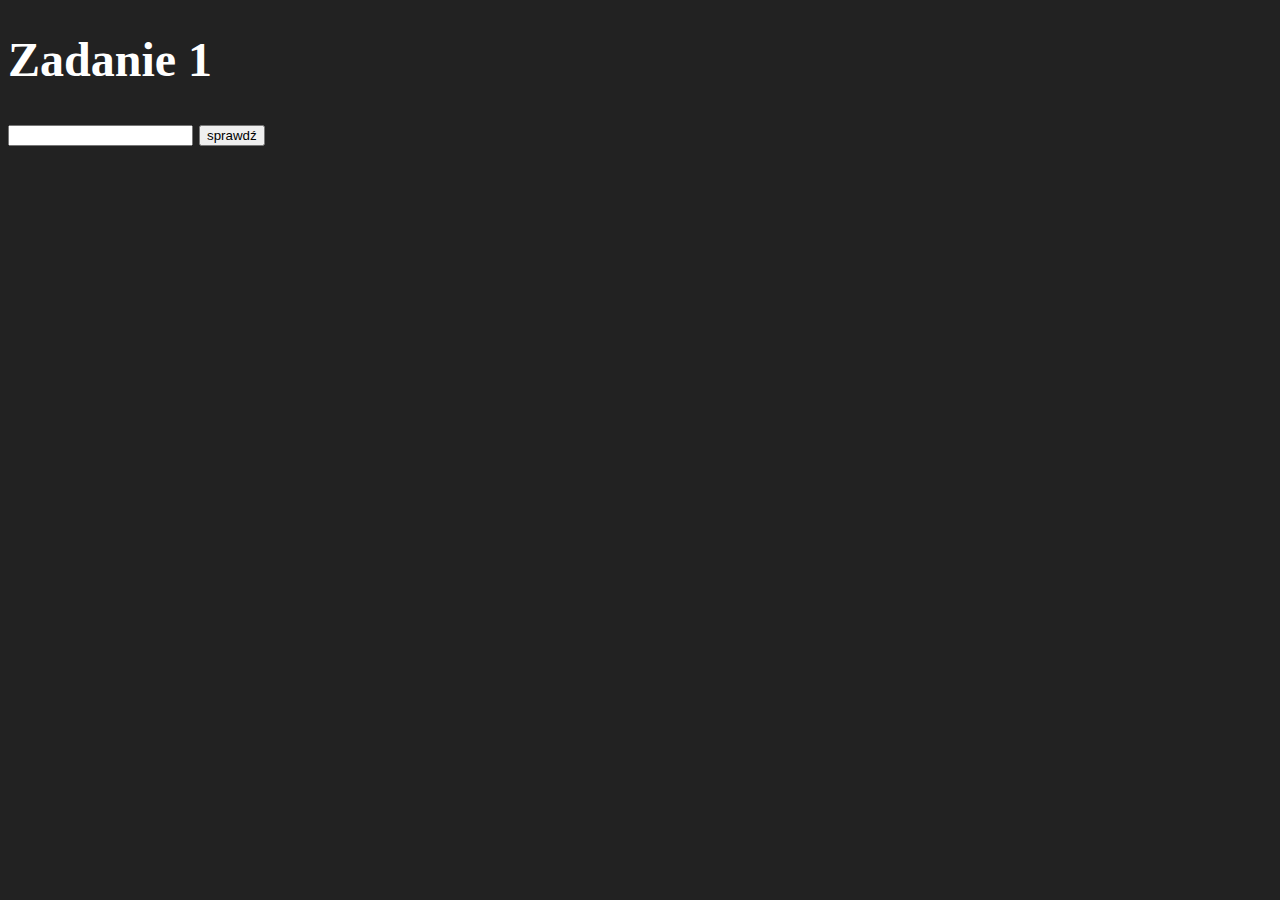
<file: exercises/exercise_1/exercise_1.html>
<!DOCTYPE html>
<html lang="pl">
    <head>
        <meta charset="UTF-8">
        <meta http-equiv="X-UA-Compatible" content="IE=edge">
        <meta name="viewport" content="width=device-width, initial-scale=1.0">
        <title>Exercise 1</title>

        <script type="text/javascript" src="exercise_1.js"></script>
        <link rel="stylesheet" href="exercise_1.css">
    </head>
    <body>

        <h1>Zadanie 1</h1>

        <input type="text" id="pole"/>
        <input type="submit" value="sprawdź" onclick="sprawdz()"/>
        <p>
            <div id="wynik"></div>
        </p>
    </body>
</html>
</file>
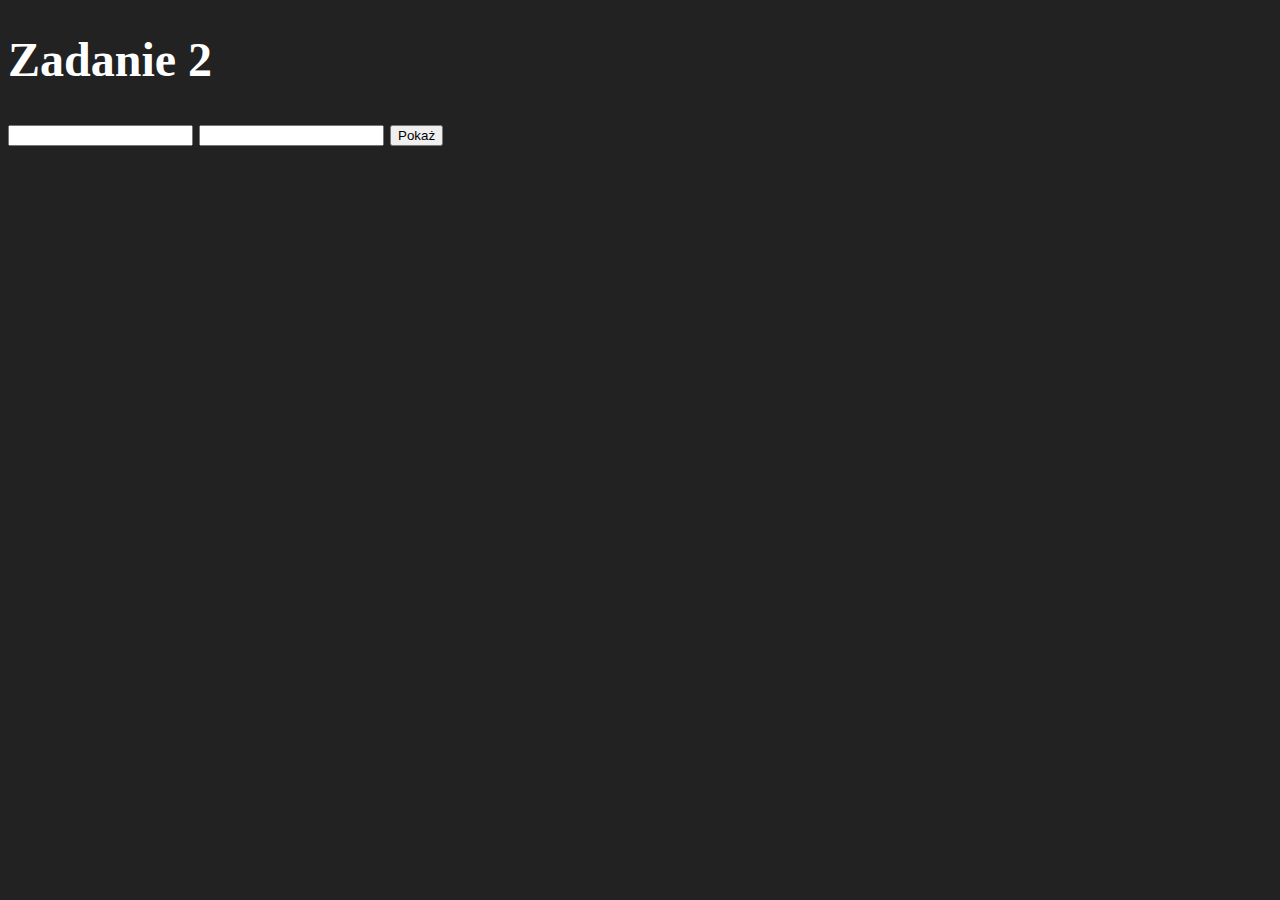
<file: exercises/exercise_2/exercise_2.html>
<!DOCTYPE html>
<html lang="pl">
    <head>
        <meta charset="UTF-8">
        <meta http-equiv="X-UA-Compatible" content="IE=edge">
        <meta name="viewport" content="width=device-width, initial-scale=1.0">
        <title>Exercise 1</title>

        <script type="text/javascript" src="exercise_2.js"></script>
        <link rel="stylesheet" href="exercise_2.css">
    </head>
    <body>

        <h1>Zadanie 2</h1>

        <input type="text" id="pole1"/>
        <input type="text" id="pole2"/>
        <input type="submit" value="Pokaż" onclick="wypisz()"/>
        <p>
            <div id="wynik2"></div>
        </p>
    </body>
</html>
</file>
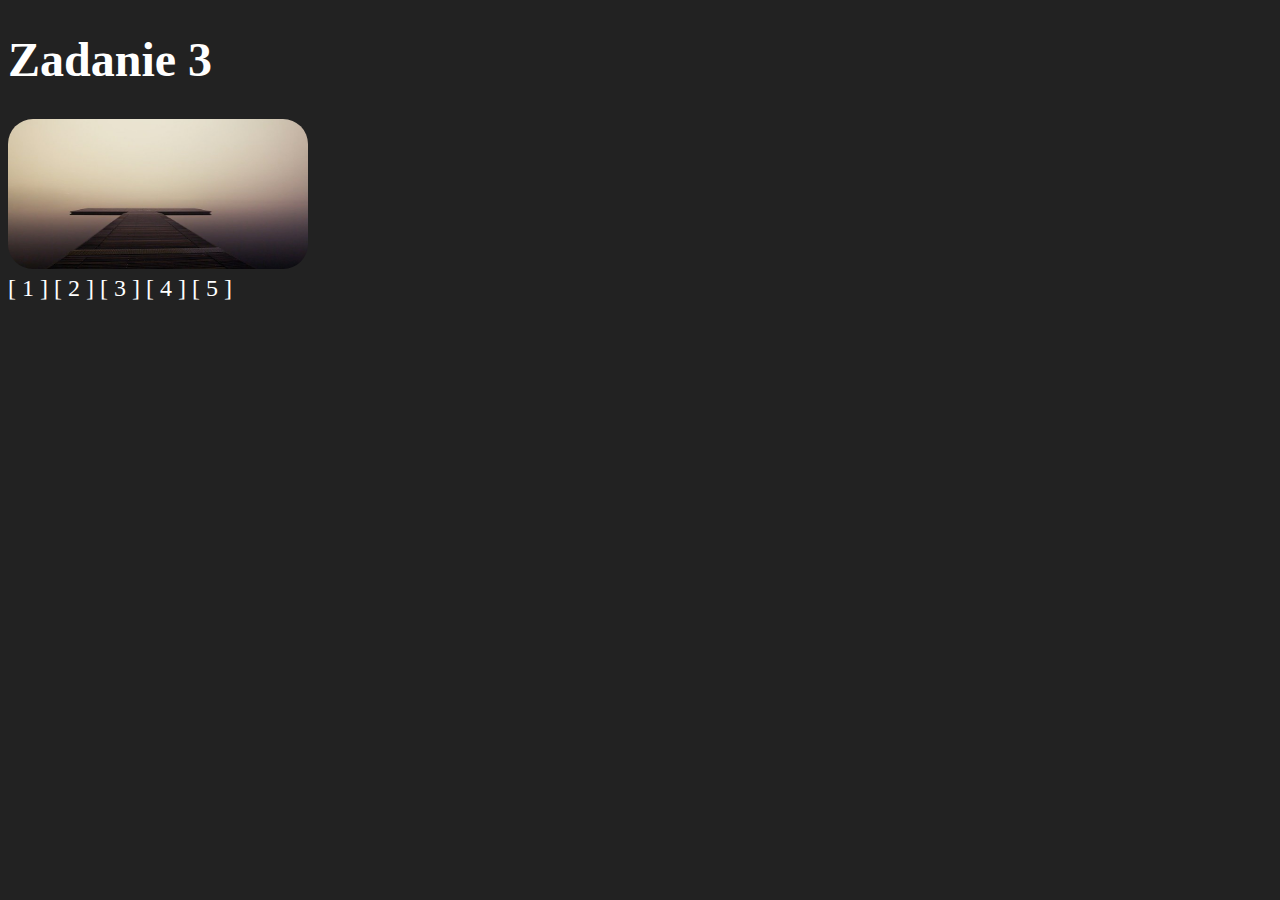
<file: exercises/exercise_3/exercise_3.html>
<!DOCTYPE html>
<html lang="pl">
    <head>
        <meta charset="UTF-8">
        <meta http-equiv="X-UA-Compatible" content="IE=edge">
        <meta name="viewport" content="width=device-width, initial-scale=1.0">
        <title>Document</title>


        <script src="https://code.jquery.com/jquery-3.6.0.js" integrity="sha256-H+K7U5CnXl1h5ywQfKtSj8PCmoN9aaq30gDh27Xc0jk=" crossorigin="anonymous"></script>
        <script type="text/javascript" src="exercise_3.js"></script>
        <link rel="stylesheet" href="exercise_3.css">





    </head>
    <body onload="zmienslajd()">

        <h1>Zadanie 3</h1>

        <div id="slider"></div>

        <span onclick="ustawslajd(1)" class="sliderbutton">[ 1 ]</span>
        <span onclick="ustawslajd(2)" class="sliderbutton">[ 2 ]</span>
        <span onclick="ustawslajd(3)" class="sliderbutton">[ 3 ]</span>
        <span onclick="ustawslajd(4)" class="sliderbutton">[ 4 ]</span>
        <span onclick="ustawslajd(5)" class="sliderbutton">[ 5 ]</span>

    </body>
</html>
</file>
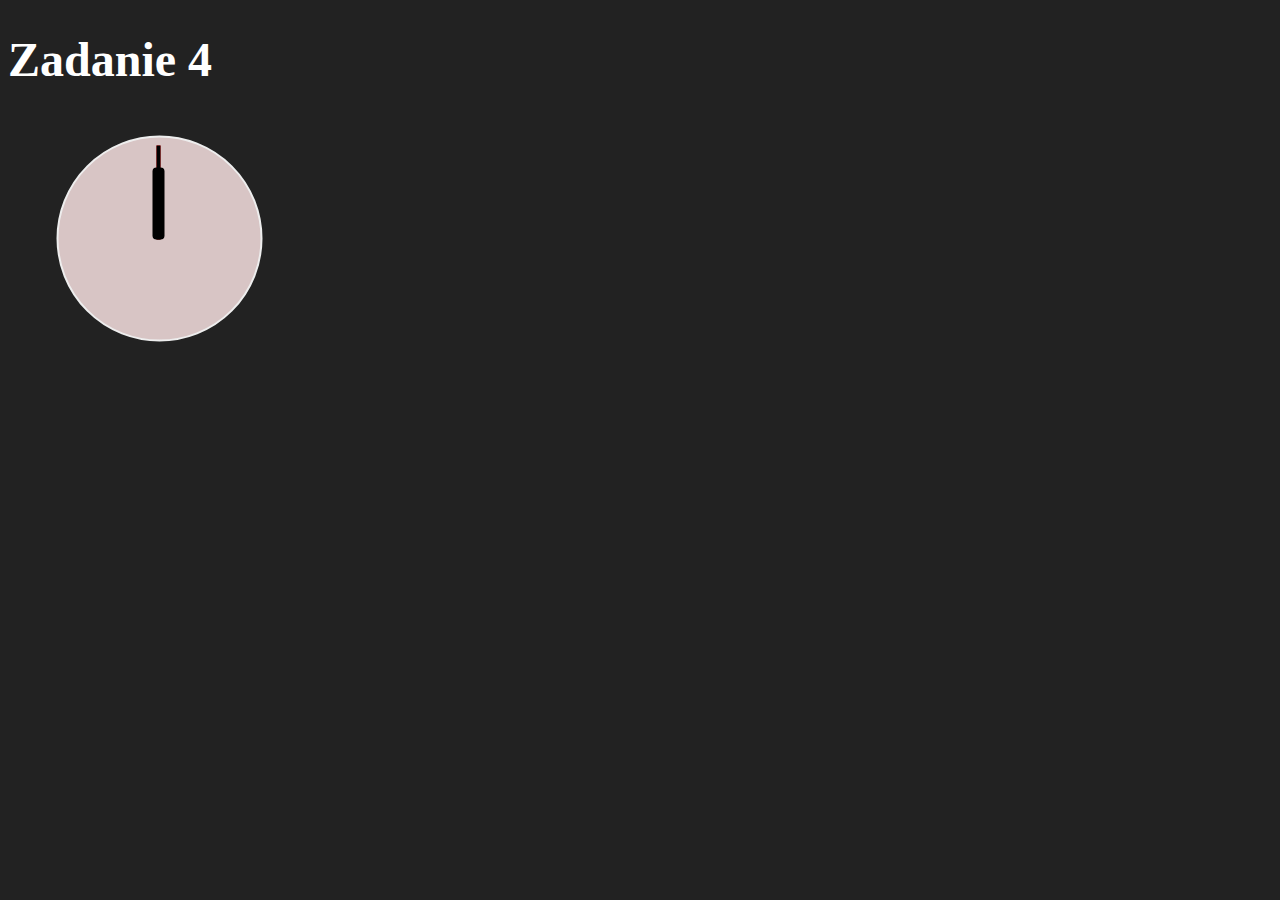
<file: exercises/exercise_4/exercise_4.html>
<!DOCTYPE html>
<html lang="pl">
    <head>
        <meta charset="UTF-8">
        <meta http-equiv="X-UA-Compatible" content="IE=edge">
        <meta name="viewport" content="width=device-width, initial-scale=1.0">
        <title>Exercise 4</title>

        
        <link rel="stylesheet" href="exercise_4.css">
    </head>
    <body>
        <h1>Zadanie 4</h1>
        <div class="clock">
            <span class="hand seconds animate"></span>
            <span class="hand minutes animate"></span>
            <span class="hand hours animate"></span>
        </div>

        <script type="text/javascript" src="exercise_4.js"></script>
    </body>
</html>
</file>
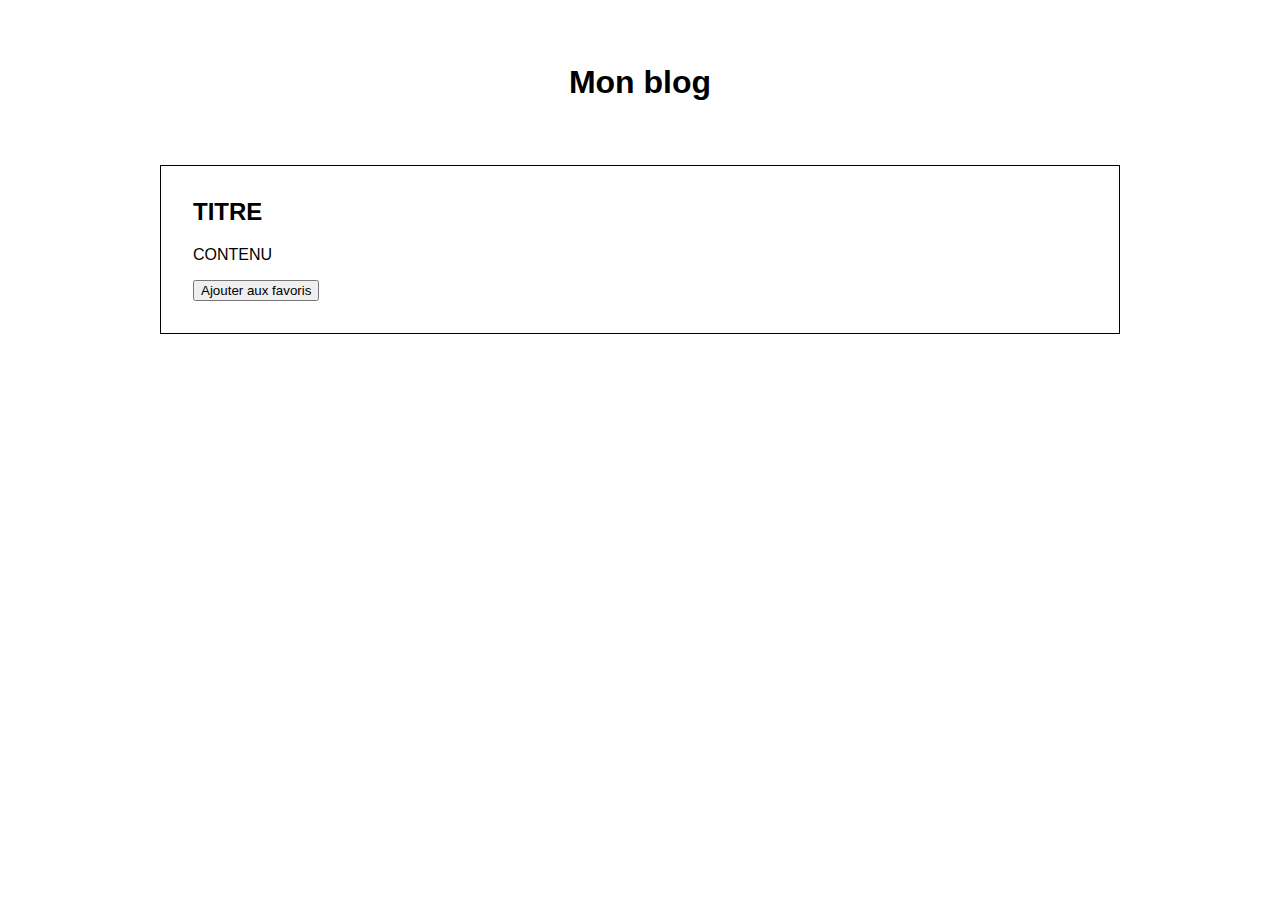
<file: exercises/exercise_6/article.html>
<!DOCTYPE html>
<html lang="pl">
<head>
    <meta charset="UTF-8">
    <link rel="stylesheet" href="./exercise_6.css">
    <script src="./article.js" defer></script>
</head>
<body>
    <main class="main" id="main">
        <h1 class="title"><a href="/">Mon blog</a></h1>
            <article class="blog">
                <h2 id="blog__title" class="blog__title">TITRE</h2>
                <p id="blog__body" class="blog__body">CONTENU</p>
                <button id="blog__btn" class="blog__btn">Ajouter aux favoris</button>
            </article>
    </main>
</body>
</html>
</file>
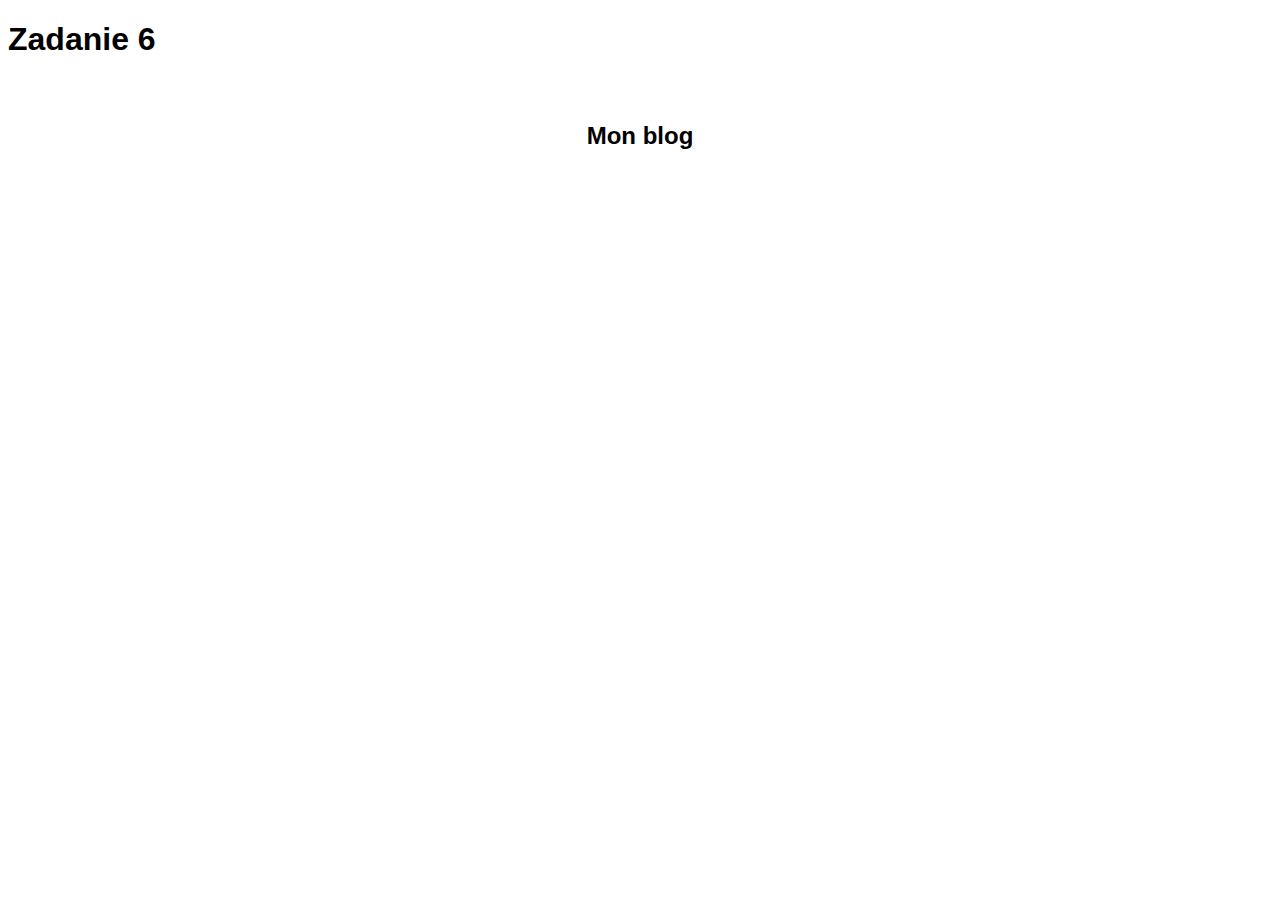
<file: exercises/exercise_6/exercise_6.html>
<!DOCTYPE html>
<html lang="pl">
    <head>
        <meta charset="UTF-8">
        <meta http-equiv="X-UA-Compatible" content="IE=edge">
        <meta name="viewport" content="width=device-width, initial-scale=1.0">
        <title>Exercise 5</title>
        
        <link rel="stylesheet" href="exercise_6.css">
        <script src="./exercise_6.js" defer></script>

    </head>
    <body>
        <header>
            <h1>Zadanie 6</h1>
        </header>
        <main class="main" id="main">
            <h2 class="title">Mon blog</h2>
            <template id="templateArticle">
                <article class="blog">
                    <h3 id="blog__title" class="blog__title">TITRE</h3>
                    <p id="blog__body" class="blog__body">CONTENU</p>
                    <a href="./article.html" id="blog__link" class="blog__link">Voir l'article</a>
                </article>
            </template>
        </main>

        
    </body>
</html>
</file>
<file: exercises/exercise_1/exercise_1.css>
body {
  background: #222222;
  font-size: 24px;
  color: white;
}
/*# sourceMappingURL=exercise_1.css.map */
</file>
<file: exercises/exercise_2/exercise_2.css>
body {
  background: #222222;
  font-size: 24px;
  color: white;
}
/*# sourceMappingURL=exercise_2.css.map */
</file>
<file: exercises/exercise_3/exercise_3.css>
body {
  background: #222222;
  font-size: 24px;
  color: white;
}

img {
  border-radius: 25px;
  height: 150px;
  width: 300px;
}

.sliderbutton {
  cursor: pointer;
}
/*# sourceMappingURL=exercise_3.css.map */
</file>
<file: exercises/exercise_4/exercise_4.css>
body {
  background: #222222;
  font-size: 24px;
  color: white;
}

.clock {
  margin: 100px;
  width: 101px;
  height: 101px;
  border: 1px solid #eeeeee;
  background: #d8c5c5;
  border-radius: 50%;
  -webkit-transform: rotate(180deg) scale(2);
          transform: rotate(180deg) scale(2);
}

.clock .animate {
  -webkit-animation-name: rotate;
          animation-name: rotate;
  -webkit-animation-iteration-count: infinite;
          animation-iteration-count: infinite;
  -webkit-animation-timing-function: linear;
          animation-timing-function: linear;
}

.clock .hours {
  border: 3px solid black;
  position: absolute;
  height: 30%;
  border-radius: 2px;
  left: 48px;
  top: 50px;
  -webkit-animation-duration: 43200s;
          animation-duration: 43200s;
}

.clock .minutes {
  border: 1px solid black;
  position: absolute;
  left: 50px;
  top: 50px;
  height: 45%;
  -webkit-animation-duration: 3600s;
          animation-duration: 3600s;
}

.clock .seconds {
  border: 1px solid red;
  position: absolute;
  left: 50px;
  top: 50px;
  height: 45%;
  -webkit-animation-duration: 60s;
          animation-duration: 60s;
}

.hand {
  -webkit-transform-origin: top center;
          transform-origin: top center;
}

@-webkit-keyframes rotate {
  from {
    -webkit-transform: rotate(0deg);
            transform: rotate(0deg);
  }
  to {
    -webkit-transform: rotate(360deg);
            transform: rotate(360deg);
  }
}

@keyframes rotate {
  from {
    -webkit-transform: rotate(0deg);
            transform: rotate(0deg);
  }
  to {
    -webkit-transform: rotate(360deg);
            transform: rotate(360deg);
  }
}
/*# sourceMappingURL=exercise_4.css.map */
</file>
<file: exercises/exercise_6/exercise_6.css>
html {
  font-family: -apple-system, BlinkMacSystemFont, 'Segoe UI', Roboto, Oxygen, Ubuntu, Cantarell, 'Open Sans', 'Helvetica Neue', sans-serif;
}

.main {
  max-width: 960px;
  margin: auto;
}

.title {
  text-align: center;
  margin: 4rem 0;
}

.title a {
  text-decoration: none;
  color: inherit;
}

.blog {
  border: black 1px solid;
  padding: 2rem;
  margin-bottom: 1rem;
}

.blog__title {
  text-transform: capitalize;
  margin-top: 0;
}
/*# sourceMappingURL=exercise_6.css.map */
</file>
